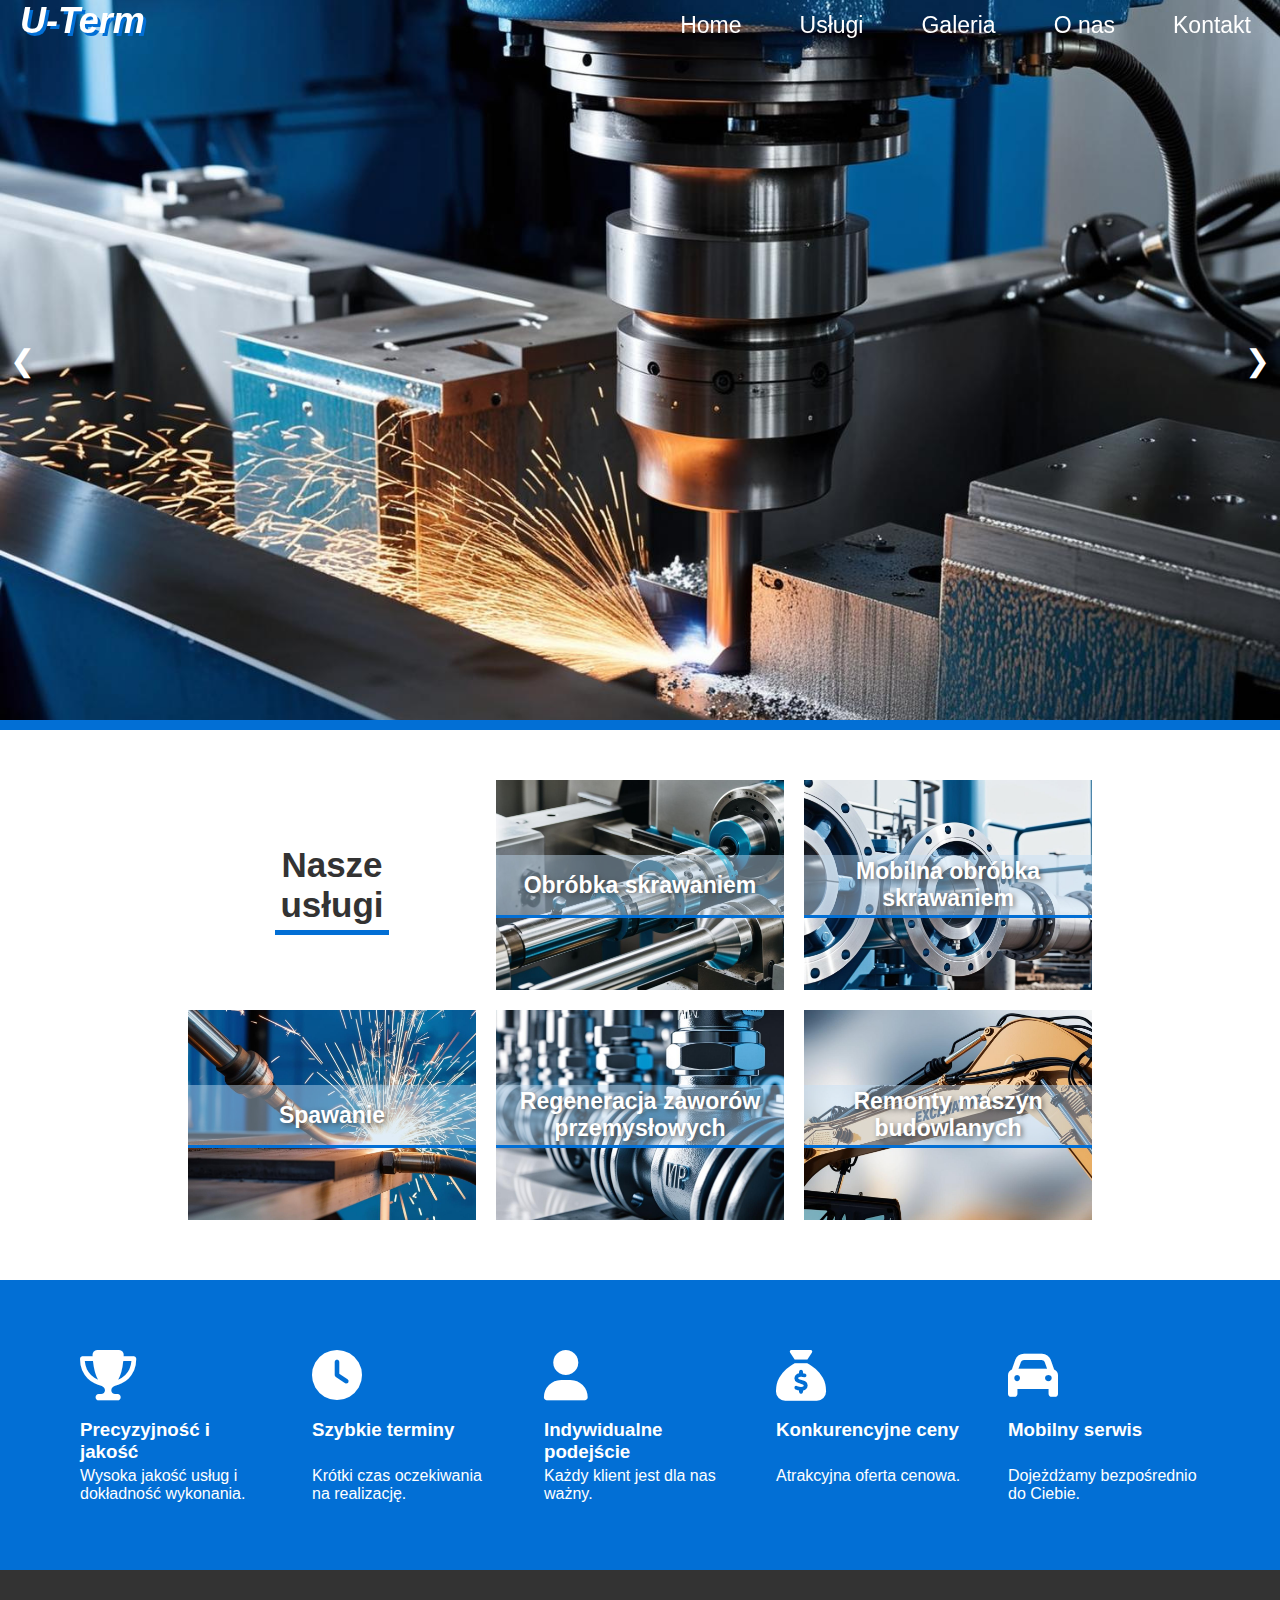
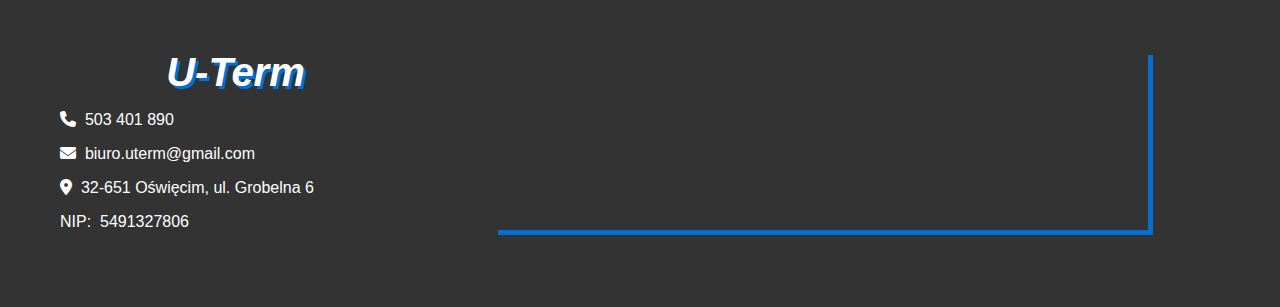
<file: index.html>
<!DOCTYPE html>
<html lang="pl">
<head>
    <meta charset="UTF-8">
    <meta name="viewport" content="width=device-width, initial-scale=1.0">
    <meta name="description" content="Profesjonalna obróbka metalu. Gwarantujemy szybką realizacje, precyzję i jakość usług.">
    <meta name="keywords" content="Oświęcim, obróbka metalu, obróbka skrawaniem, frezowanie, toczenie, frezowanie cnc, mobilna obróbka skrawaniem, wytaczanie, tulejowanie, napawanie, obróbka czopów, obróbka kołnierzy, spawanie, regeneracja zaworów przemysłowych, rowkowanie zaworów przemysłowych, próby ciśnieniowe, wymiana uszczelnień, docieranie płaszczyzn uszczelniających, remonty maszyn budowalnych, naprawa pęknięć, regeneracja łyżek, przeróbki maszyn budowlanych, wymiana sworzni i tulei, regeneracja wybitych otworów">
    <meta name="author" content="U-Term">
    <meta name="robots" content="index, follow"> 
    <meta name="format-detection" content="telephone=no">
    <title>U-Term</title>
    <link rel="stylesheet" href="main_style2.css">
    <link rel="stylesheet" href="https://cdnjs.cloudflare.com/ajax/libs/font-awesome/6.4.2/css/all.min.css">
</head>
<body>

        <div class="logo">
            U-Term
        </div>

    <header>
        <nav>

            <div class="menu-toggle" onclick="toggleMenu()">☰</div>
            <ul id="menu">
                <li><a href="index.html">Home</a></li>
                <li class="has-submenu" onclick="toggleSubmenu(this)">
                    <a>Usługi</a>
                    <ul class="submenu">
                        <li><a href="service1.html">Obróbka skrawaniem</a></li>
                        <li><a href="service2.html">Mobilna obróbka skrawaniem</a></li>
                        <li><a href="service3.html">Spawanie</a></li>
                        <li><a href="service4.html">Regeneracja zaworów przemysłowych</a></li>
                        <li><a href="service5.html">Remonty maszyn budowlanych</a></li>
                    </ul>
                </li>
                <li><a href="gallery.html">Galeria</a></li>
                <li><a href="about_us.html">O nas</a></li>
                <li><a href="#contact">Kontakt</a></li>
            </ul>
        </nav>
    </header>
    
    
    <section id="home" class="hero">
        <div class="hero-text">
            <h1 id="hero-title">Precyzja i niezawodność w obróbce metalu!</h1>
        </div>
        <div class="arrows">
            <span class="arrow left" onclick="prevSlide()">&#10094;</span>
            <span class="arrow right" onclick="nextSlide()">&#10095;</span>
        </div>
    </section>
    
    <section class="services" id="services">
        <div class="services-container">
            <div class="service" id="uslugi">
                <div class="service-text">
                    <h2>Nasze <br> usługi</h2>
                </div>
            </div>
            <div class="service" id="service1">
                <a href="service1.html" style="text-decoration: none; width: 100%;">
                <div class="service-text">
                    <h3>Obróbka skrawaniem</h3>
                </div>
                </a>
            </div>
    
            <div class="service" id="service2">
                <a href="service2.html" style="text-decoration: none; width: 100%;">
                <div class="service-text">
                    <h3>Mobilna obróbka skrawaniem</h3>
                </div>
                </a>
            </div>
    
            <div class="service" id="service3">
                <a href="service3.html" style="text-decoration: none; width: 100%;">
                <div class="service-text">
                    <h3>Spawanie</h3>
                </div>
                </a>
            </div>
    
            <div class="service" id="service4">
                <a href="service4.html" style="text-decoration: none; width: 100%;">
                <div class="service-text">
                    <h3>Regeneracja zaworów przemysłowych</h3>
                </div>
                </a>
            </div>
    
            <div class="service" id="service5">
                <a href="service5.html" style="text-decoration: none; width: 100%;">
                <div class="service-text">
                    <h3>Remonty maszyn budowlanych</h3>
                </div>
                </a>
            </div>
        </div>
    </section>
    
    
    <section class="why-us">
        <div class="box">
            <i class="fa fa-trophy" style="font-size: 50px;"></i>
            <h3>Precyzyjność i jakość</h3>
            <p>Wysoka jakość usług i dokładność wykonania.</p>
        </div>
        <div class="box">
            <i class="fa fa-clock" style="font-size: 50px;"></i>
            <h3>Szybkie terminy</h3>
            <p>Krótki czas oczekiwania na realizację.</p>
        </div>
        <div class="box">
            <i class="fa fa-user" style="font-size: 50px;"></i>
            <h3>Indywidualne podejście</h3>
            <p>Każdy klient jest dla nas ważny.</p>
        </div>
        <div class="box">
            <i class="fa fa-sack-dollar" style="font-size: 50px;"></i>
            <h3>Konkurencyjne ceny</h3>
            <p>Atrakcyjna oferta cenowa.</p>
        </div>
        <div class="box">
            <i class="fa fa-car" style="font-size: 50px;"></i>
            <h3>Mobilny serwis</h3>
            <p>Dojeżdżamy bezpośrednio do Ciebie.</p>
        </div>
    </section>
    

    <section class="contact-info" id="contact">
        <div class="left">
            <div class="logo2">
                U-Term
            </div>
            <p><i class="fas fa-phone"></i> &nbsp; 503 401 890</p>
            <p><i class="fas fa-envelope"></i> &nbsp; biuro.uterm@gmail.com</p>
            <p><i class="fas fa-map-marker-alt"></i> &nbsp; 32-651 Oświęcim, ul. Grobelna 6</p>   
            <p><a>NIP:</a> &nbsp; 5491327806</p>            
         
        </div>
        <div class="right">
            
            <iframe src="https://www.google.com/maps/embed?pb=!1m18!1m12!1m3!1d2563.197937007718!2d19.29060941073837!3d50.02638677139545!2m3!1f0!2f0!3f0!3m2!1i1024!2i768!4f13.1!3m3!1m2!1s0x4716948c15ad5251%3A0xd23ae691dc8fdfdd!2sGrobelna%206%2C%2032-651%20O%C5%9Bwi%C4%99cim!5e0!3m2!1spl!2spl!4v1738694750681!5m2!1spl!2spl" style="border:0;" allowfullscreen="" loading="lazy" referrerpolicy="no-referrer-when-downgrade"></iframe>
        </div>
    </section>
</body>
</html>


<script>
    window.addEventListener("scroll", function () {
        const header = document.querySelector("header");
        if (window.scrollY > 50) {
            header.classList.remove("transparent");
            header.classList.add("solid");
        } else {
            header.classList.remove("solid");
            header.classList.add("transparent");
        }
    });
</script>

<script>
 const slides = [
    { img: "mainPhoto/foto_main.jpg", text: "Precyzja i niezawodność w obróbce metalu!" },
    { img: "mainPhoto/foto_main2.jpg", text: "Nowoczesne technologie – perfekcyjne wykonanie!" },
    { img: "mainPhoto/foto_main3.jpg", text: "Twoje zlecenie – nasza pasja i precyzja!" }
];

let currentSlide = 0;
const heroSection = document.querySelector(".hero");
const heroTitle = document.getElementById("hero-title");
let slideInterval;

function updateSlide() {
    heroSection.style.transition = "opacity 1.5s ease-in-out, background 1.5s ease-in-out";
    heroSection.style.opacity = 0;
    
    setTimeout(() => {
        // Ustawiamy nowy obraz tła
        heroSection.style.background = `url('${slides[currentSlide].img}') no-repeat center center/cover`;
        heroTitle.textContent = slides[currentSlide].text;

        // Ustawiamy animację dla tekstu
        heroTitle.classList.remove("hero-title"); // Usuwamy poprzednią animację, jeśli istnieje
        void heroTitle.offsetWidth; // Trik, by ponownie zainicjować animację
        heroTitle.classList.add("hero-title"); // Dodajemy animację dla nowego tekstu

        // Wznawiamy animację zanikania dla tła
        heroSection.style.opacity = 1;
    }, 60); // Opóźnienie pozwala na animację zanikania tła
}



function nextSlide() {
    currentSlide = (currentSlide + 1) % slides.length;
    updateSlide();
    resetTimer();
}

function prevSlide() {
    currentSlide = (currentSlide - 1 + slides.length) % slides.length;
    updateSlide();
    resetTimer();
}

function startSlideshow() {
    slideInterval = setInterval(nextSlide, 8000);
}

function resetTimer() {
    clearInterval(slideInterval);
    startSlideshow();
}

// Inicjalizacja pokazu slajdów
updateSlide();
startSlideshow();

</script>

<script>
    function toggleMenu() {
        const menu = document.getElementById("menu");
        menu.classList.toggle("show");
    }
    
    // Zamknięcie menu po kliknięciu poza nim
    document.addEventListener("click", function (event) {
        const menu = document.getElementById("menu");
        const toggleButton = document.querySelector(".menu-toggle");
    
        // Jeśli kliknięto poza menu i poza ikoną ☰, ukryj menu
        if (!menu.contains(event.target) && !toggleButton.contains(event.target)) {
            menu.classList.remove("show");
        }
    });

    document.addEventListener("DOMContentLoaded", function () {
    const menu = document.getElementById("menu");
    const contactLink = document.querySelector("#menu a[href='#contact']");

    contactLink.addEventListener("click", function () {
        if (menu.classList.contains("show")) {
            menu.classList.remove("show");
        }
    });
});

    
    function toggleSubmenu(element) {
    const submenu = element.querySelector('.submenu');
    element.classList.toggle('active'); // Dodaje/usuwa klasę "active" dla rozwoju submenu
}

    </script>
</file>
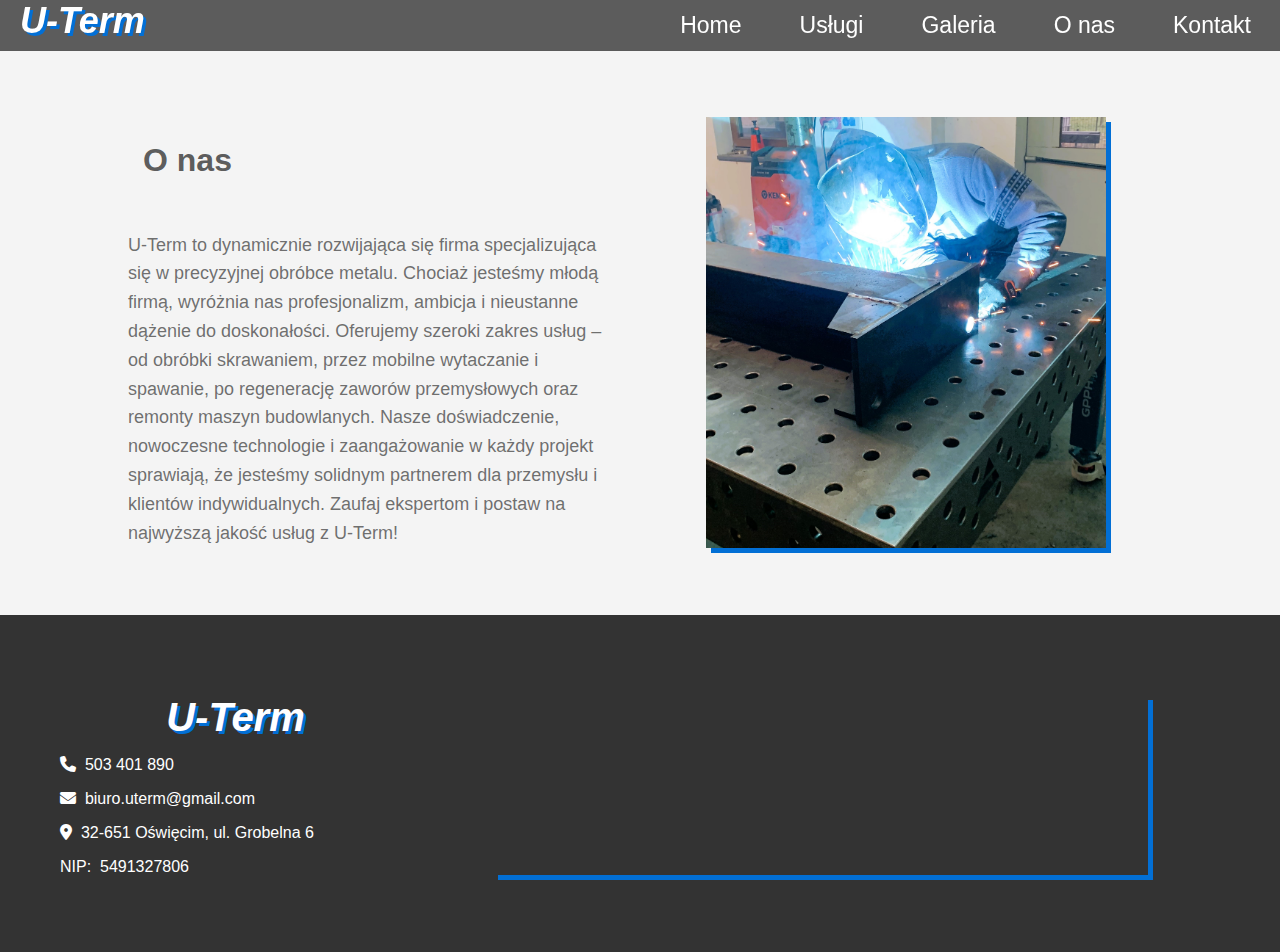
<file: about_us.html>
<!DOCTYPE html>
<html lang="pl">
<head>
    <meta charset="UTF-8">
    <meta name="viewport" content="width=device-width, initial-scale=1.0">
    <meta name="format-detection" content="telephone=no">
    <title>U-Term - o nas</title>
    <link rel="stylesheet" href="about_us.css">
    <link rel="stylesheet" href="https://cdnjs.cloudflare.com/ajax/libs/font-awesome/6.4.2/css/all.min.css">
</head>
<body>

        <div class="logo">
            U-Term
        </div>

    <header>
        <nav>

            <div class="menu-toggle" onclick="toggleMenu()">☰</div>
            <ul id="menu">
                <li><a href="index.html">Home</a></li>
                <li class="has-submenu" onclick="toggleSubmenu(this)">
                    <a>Usługi</a>
                    <ul class="submenu">
                        <li><a href="service1.html">Obróbka skrawaniem</a></li>
                        <li><a href="service2.html">Mobilna obróbka skrawaniem</a></li>
                        <li><a href="service3.html">Spawanie</a></li>
                        <li><a href="service4.html">Regeneracja zaworów przemysłowych</a></li>
                        <li><a href="service5.html">Remonty maszyn budowlanych</a></li>
                    </ul>
                </li>
                <li><a href="gallery.html">Galeria</a></li>
                <li><a href="about_us.html">O nas</a></li>                
                <li><a href="#contact">Kontakt</a></li>
            </ul>
        </nav>
    </header>
    
    <section class="about_us">
        <div class="about_us-container">
            <div class="description">
                <h2>O nas</h2>
                <p>U-Term to dynamicznie rozwijająca się firma specjalizująca się w precyzyjnej obróbce metalu. Chociaż jesteśmy młodą firmą, wyróżnia nas profesjonalizm, ambicja i nieustanne dążenie do doskonałości. Oferujemy szeroki zakres usług – od obróbki skrawaniem, przez mobilne wytaczanie i spawanie, po regenerację zaworów przemysłowych oraz remonty maszyn budowlanych. Nasze doświadczenie, nowoczesne technologie i zaangażowanie w każdy projekt sprawiają, że jesteśmy solidnym partnerem dla przemysłu i klientów indywidualnych. Zaufaj ekspertom i postaw na najwyższą jakość usług z U-Term!</p>
            </div>
            <div class="about_us-image">
                <img src="o_nas.jpeg" alt="zdjęcie">
            </div>
        </div>
    </section>
    
    


    <section class="contact-info" id="contact">
        <div class="left">
            <div class="logo2">
                U-Term
            </div>
            <p><i class="fas fa-phone"></i> &nbsp; 503 401 890</p>
            <p><i class="fas fa-envelope"></i> &nbsp; biuro.uterm@gmail.com</p>
            <p><i class="fas fa-map-marker-alt"></i> &nbsp; 32-651 Oświęcim, ul. Grobelna 6</p>      
            <p><a>NIP:</a> &nbsp; 5491327806</p>            
      
        </div>
        <div class="right">
            
            <iframe src="https://www.google.com/maps/embed?pb=!1m18!1m12!1m3!1d2563.197937007718!2d19.29060941073837!3d50.02638677139545!2m3!1f0!2f0!3f0!3m2!1i1024!2i768!4f13.1!3m3!1m2!1s0x4716948c15ad5251%3A0xd23ae691dc8fdfdd!2sGrobelna%206%2C%2032-651%20O%C5%9Bwi%C4%99cim!5e0!3m2!1spl!2spl!4v1738694750681!5m2!1spl!2spl" style="border:0;" allowfullscreen="" loading="lazy" referrerpolicy="no-referrer-when-downgrade"></iframe>
        </div>

        
    </section>
</body>
</html>



<script>
    function toggleMenu() {
        const menu = document.getElementById("menu");
        menu.classList.toggle("show");
    }
    
    // Zamknięcie menu po kliknięciu poza nim
    document.addEventListener("click", function (event) {
        const menu = document.getElementById("menu");
        const toggleButton = document.querySelector(".menu-toggle");
    
        // Jeśli kliknięto poza menu i poza ikoną ☰, ukryj menu
        if (!menu.contains(event.target) && !toggleButton.contains(event.target)) {
            menu.classList.remove("show");
        }
    });

    document.addEventListener("DOMContentLoaded", function () {
    const menu = document.getElementById("menu");
    const contactLink = document.querySelector("#menu a[href='#contact']");

    contactLink.addEventListener("click", function () {
        if (menu.classList.contains("show")) {
            menu.classList.remove("show");
        }
    });
});
    
    function toggleSubmenu(element) {
    const submenu = element.querySelector('.submenu');
    element.classList.toggle('active'); // Dodaje/usuwa klasę "active" dla rozwoju submenu
}
    </script>
</file>
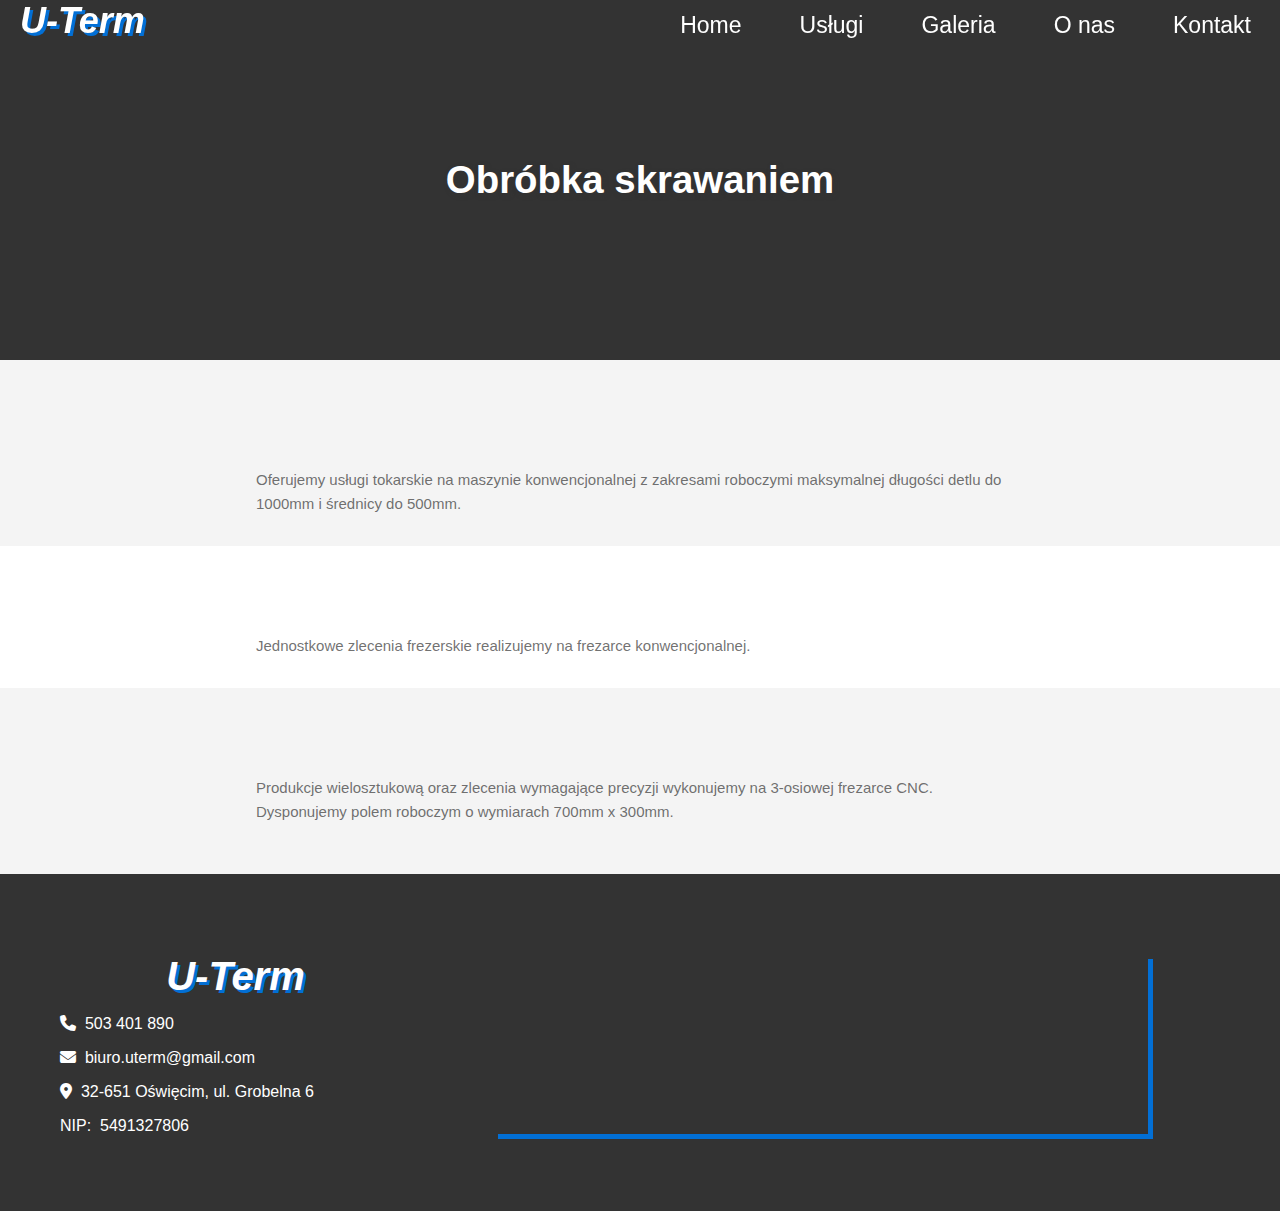
<file: service1.html>
<!DOCTYPE html>
<html lang="pl">
<head>
    <meta charset="UTF-8">
    <meta name="viewport" content="width=device-width, initial-scale=1.0">
    <meta name="format-detection" content="telephone=no">
    <title>U-Term - obróbka skrawaniem</title>
    <link rel="stylesheet" href="services_style.css">
    <link rel="stylesheet" href="https://cdnjs.cloudflare.com/ajax/libs/font-awesome/6.4.2/css/all.min.css">
</head>
<body>

        <div class="logo">
            U-Term
        </div>

    <header>
        <nav>

            <div class="menu-toggle" onclick="toggleMenu()">☰</div>
            <ul id="menu">
                <li><a href="index.html">Home</a></li>
                <li class="has-submenu" onclick="toggleSubmenu(this)">
                    <a>Usługi</a>
                    <ul class="submenu">
                        <li><a href="service1.html">Obróbka skrawaniem</a></li>
                        <li><a href="service2.html">Mobilna obróbka skrawaniem</a></li>
                        <li><a href="service3.html">Spawanie</a></li>
                        <li><a href="service4.html">Regeneracja zaworów przemysłowych</a></li>
                        <li><a href="service5.html">Remonty maszyn budowlanych</a></li>
                    </ul>
                </li>
                <li><a href="gallery.html">Galeria</a></li>
                <li><a href="about_us.html">O nas</a></li>                
                <li><a href="#contact">Kontakt</a></li>
            </ul>
        </nav>
    </header>

        
    <section id="home" class="hero">
        <div class="hero-text">
            <h1 id="hero-title">Obróbka skrawaniem</h1>
        </div>
    </section>
    
    <section class="service">
            <div class="item1">
                <div class="mini-container">
                <div class="item-text" >
                <ul class="custom-list">
                    <li>Toczenie</li>
                </ul>            
                <p>Oferujemy usługi tokarskie na maszynie konwencjonalnej z zakresami roboczymi maksymalnej długości detlu do 1000mm i średnicy do 500mm.</p>
            </div>
            </div>
            </div>
            <div class="item2">
                <div class="mini-container">
                    <div class="item-text" >
                <ul class="custom-list">
                    <li>Frezowanie</li>
                </ul>            
                <p>Jednostkowe zlecenia frezerskie realizujemy na frezarce konwencjonalnej.</p>
            </div>
            </div>
            </div>
            <div class="item1">
                <div class="mini-container">
                    <div class="item-text" >
                <ul class="custom-list">
                    <li>Frezowanie CNC</li>
                </ul>            
                <p>Produkcje wielosztukową oraz zlecenia wymagające precyzji wykonujemy na 3-osiowej frezarce CNC. Dysponujemy polem roboczym o wymiarach 700mm x 300mm. </p>
            </div>
            </div>
            </div>

        </div>
    </section>
    
    


    <section class="contact-info" id="contact">
        <div class="left">
            <div class="logo2">
                U-Term
            </div>
            <p><i class="fas fa-phone"></i> &nbsp; 503 401 890</p>
            <p><i class="fas fa-envelope"></i> &nbsp; biuro.uterm@gmail.com</p>
            <p><i class="fas fa-map-marker-alt"></i> &nbsp; 32-651 Oświęcim, ul. Grobelna 6</p>      
            <p><a>NIP:</a> &nbsp; 5491327806</p>            
      
        </div>
        <div class="right">
            
            <iframe src="https://www.google.com/maps/embed?pb=!1m18!1m12!1m3!1d2563.197937007718!2d19.29060941073837!3d50.02638677139545!2m3!1f0!2f0!3f0!3m2!1i1024!2i768!4f13.1!3m3!1m2!1s0x4716948c15ad5251%3A0xd23ae691dc8fdfdd!2sGrobelna%206%2C%2032-651%20O%C5%9Bwi%C4%99cim!5e0!3m2!1spl!2spl!4v1738694750681!5m2!1spl!2spl" style="border:0;" allowfullscreen="" loading="lazy" referrerpolicy="no-referrer-when-downgrade"></iframe>
        </div>

        
    </section>
</body>
</html>



<script>
    function toggleMenu() {
        const menu = document.getElementById("menu");
        menu.classList.toggle("show");
    }
    
    // Zamknięcie menu po kliknięciu poza nim
    document.addEventListener("click", function (event) {
        const menu = document.getElementById("menu");
        const toggleButton = document.querySelector(".menu-toggle");
    
        // Jeśli kliknięto poza menu i poza ikoną ☰, ukryj menu
        if (!menu.contains(event.target) && !toggleButton.contains(event.target)) {
            menu.classList.remove("show");
        }
    });

    document.addEventListener("DOMContentLoaded", function () {
    const menu = document.getElementById("menu");
    const contactLink = document.querySelector("#menu a[href='#contact']");

    contactLink.addEventListener("click", function () {
        if (menu.classList.contains("show")) {
            menu.classList.remove("show");
        }
    });
});

    function toggleSubmenu(element) {
    const submenu = element.querySelector('.submenu');
    element.classList.toggle('active'); // Dodaje/usuwa klasę "active" dla rozwoju submenu
}
    </script>
</file>
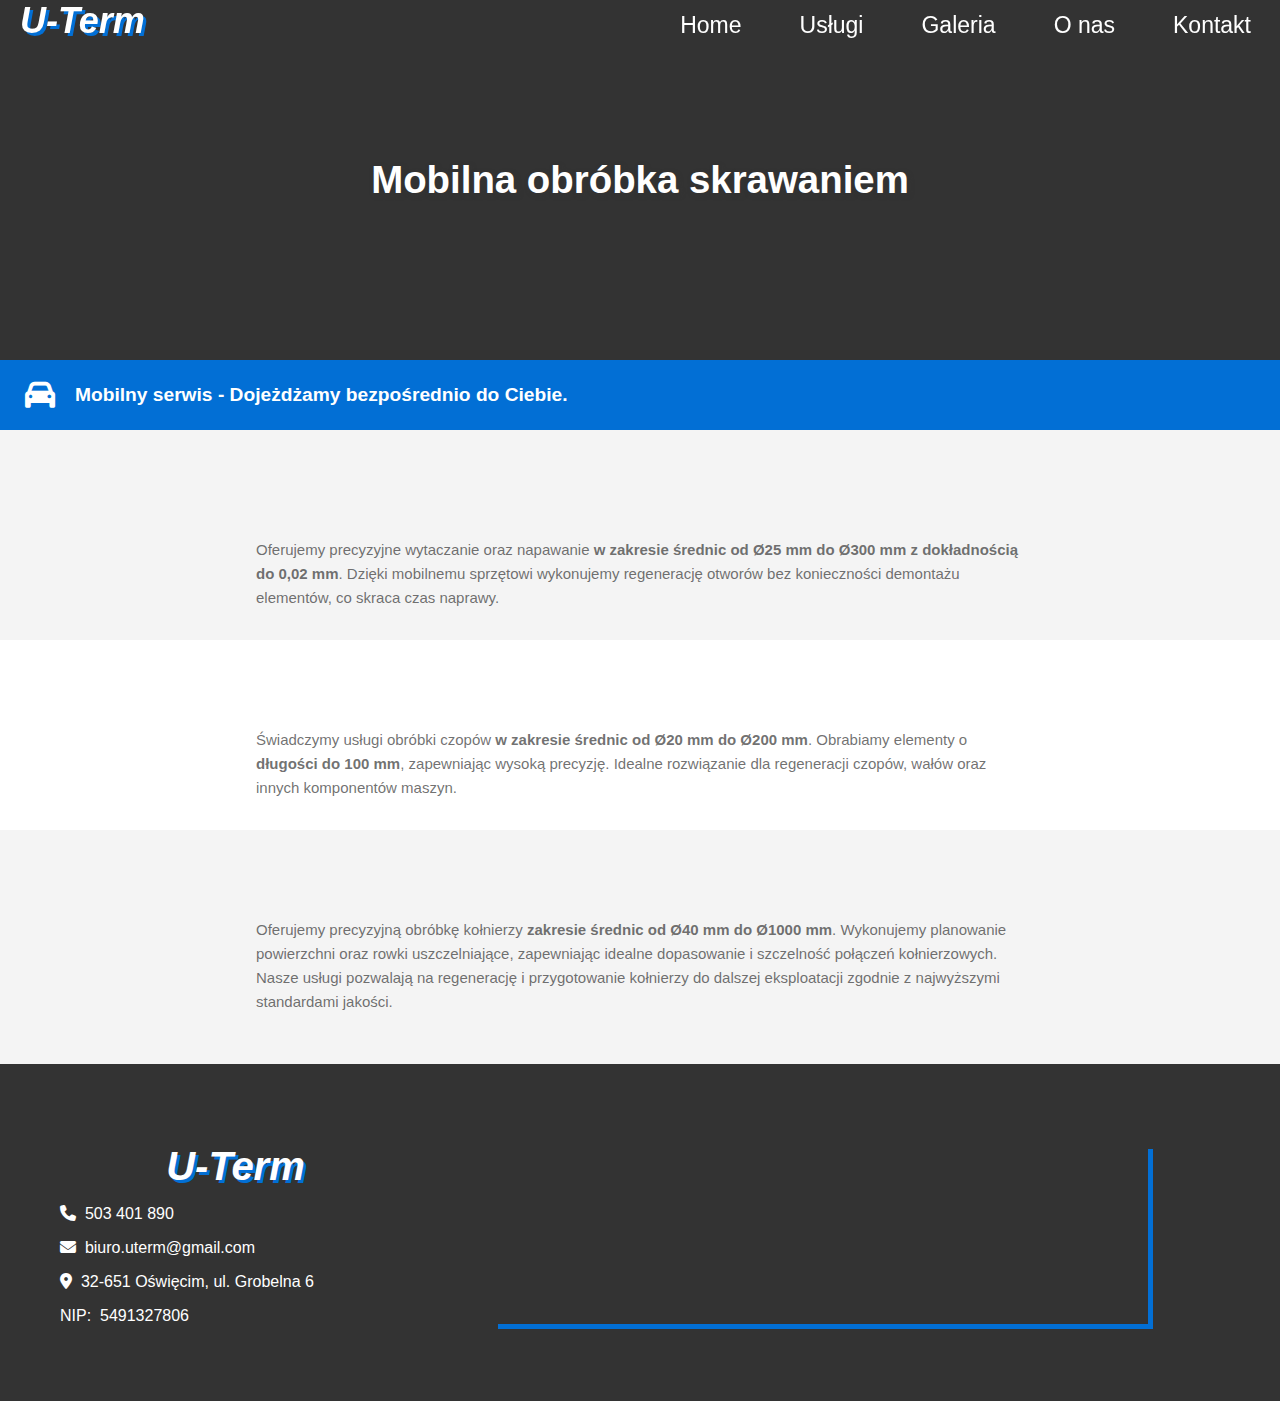
<file: service2.html>
<!DOCTYPE html>
<html lang="pl">
<head>
    <meta charset="UTF-8">
    <meta name="viewport" content="width=device-width, initial-scale=1.0">
    <meta name="format-detection" content="telephone=no">
    <title>U-Term - mobilna obróbka skrawaniem</title>
    <link rel="stylesheet" href="services_style.css">
    <link rel="stylesheet" href="https://cdnjs.cloudflare.com/ajax/libs/font-awesome/6.4.2/css/all.min.css">
</head>
<body>

        <div class="logo">
            U-Term
        </div>

    <header>
        <nav>

            <div class="menu-toggle" onclick="toggleMenu()">☰</div>
            <ul id="menu">
                <li><a href="index.html">Home</a></li>
                <li class="has-submenu" onclick="toggleSubmenu(this)">
                    <a>Usługi</a>
                    <ul class="submenu">
                        <li><a href="service1.html">Obróbka skrawaniem</a></li>
                        <li><a href="service2.html">Mobilna obróbka skrawaniem</a></li>
                        <li><a href="service3.html">Spawanie</a></li>
                        <li><a href="service4.html">Regeneracja zaworów przemysłowych</a></li>
                        <li><a href="service5.html">Remonty maszyn budowlanych</a></li>
                    </ul>
                </li>
                <li><a href="gallery.html">Galeria</a></li>
                <li><a href="about_us.html">O nas</a></li>                
                <li><a href="#contact">Kontakt</a></li>
            </ul>
        </nav>
    </header>

        
    <section id="home" class="hero">
        <div class="hero-text">
            <h1 id="hero-title">Mobilna obróbka skrawaniem</h1>
        </div>
    </section>

    <div class="box">
        <i class="fa fa-car" style="font-size: 30px;"></i>
        <div class="right-area">
        <p>Mobilny serwis - Dojeżdżamy bezpośrednio do Ciebie.</p>
        </div>
    </div>
    
    <section class="service">
            <div class="item1">
                <div class="mini-container">
                    <div class="item-text" >
                <ul class="custom-list">
                    <li>Wytaczanie i napawanie</li>
                </ul>            
                <p>Oferujemy precyzyjne wytaczanie oraz napawanie <strong>w zakresie średnic od Ø25 mm do Ø300 mm z dokładnością do 0,02 mm</strong>. Dzięki mobilnemu sprzętowi wykonujemy regenerację otworów bez konieczności demontażu elementów, co skraca czas naprawy.</p>
            </div>
            </div>
            </div>
            <div class="item2">
                <div class="mini-container">
                    <div class="item-text" >
                <ul class="custom-list">
                    <li>Obróbka czopów</li>
                </ul>            
                <p>Świadczymy usługi obróbki czopów <strong>w zakresie średnic od Ø20 mm do Ø200 mm</strong>. Obrabiamy elementy o <strong>długości do 100 mm</strong>, zapewniając wysoką precyzję. Idealne rozwiązanie dla regeneracji czopów, wałów oraz innych komponentów maszyn.</p>
            </div>
            </div>
            </div>
            <div class="item1">
                <div class="mini-container">
                    <div class="item-text" >
                <ul class="custom-list">
                    <li>Obróbka kołnierzy</li>
                </ul>            
                <p>Oferujemy precyzyjną obróbkę kołnierzy <strong> zakresie średnic od Ø40 mm do Ø1000 mm</strong>. Wykonujemy planowanie powierzchni oraz rowki uszczelniające, zapewniając idealne dopasowanie i szczelność połączeń kołnierzowych. Nasze usługi pozwalają na regenerację i przygotowanie kołnierzy do dalszej eksploatacji zgodnie z najwyższymi standardami jakości.</p>
            </div>
                </div>
            </div>
        </div>
    </section>
    
    


    <section class="contact-info" id="contact">
        <div class="left">
            <div class="logo2">
                U-Term
            </div>
            <p><i class="fas fa-phone"></i> &nbsp; 503 401 890</p>
            <p><i class="fas fa-envelope"></i> &nbsp; biuro.uterm@gmail.com</p>
            <p><i class="fas fa-map-marker-alt"></i> &nbsp; 32-651 Oświęcim, ul. Grobelna 6</p>      
            <p><a>NIP:</a> &nbsp; 5491327806</p>            
      
        </div>
        <div class="right">
            
            <iframe src="https://www.google.com/maps/embed?pb=!1m18!1m12!1m3!1d2563.197937007718!2d19.29060941073837!3d50.02638677139545!2m3!1f0!2f0!3f0!3m2!1i1024!2i768!4f13.1!3m3!1m2!1s0x4716948c15ad5251%3A0xd23ae691dc8fdfdd!2sGrobelna%206%2C%2032-651%20O%C5%9Bwi%C4%99cim!5e0!3m2!1spl!2spl!4v1738694750681!5m2!1spl!2spl" style="border:0;" allowfullscreen="" loading="lazy" referrerpolicy="no-referrer-when-downgrade"></iframe>
        </div>

        
    </section>
</body>
</html>



<script>
    function toggleMenu() {
        const menu = document.getElementById("menu");
        menu.classList.toggle("show");
    }
    
    // Zamknięcie menu po kliknięciu poza nim
    document.addEventListener("click", function (event) {
        const menu = document.getElementById("menu");
        const toggleButton = document.querySelector(".menu-toggle");
    
        // Jeśli kliknięto poza menu i poza ikoną ☰, ukryj menu
        if (!menu.contains(event.target) && !toggleButton.contains(event.target)) {
            menu.classList.remove("show");
        }
    });

    document.addEventListener("DOMContentLoaded", function () {
    const menu = document.getElementById("menu");
    const contactLink = document.querySelector("#menu a[href='#contact']");

    contactLink.addEventListener("click", function () {
        if (menu.classList.contains("show")) {
            menu.classList.remove("show");
        }
    });
});
    
    function toggleSubmenu(element) {
    const submenu = element.querySelector('.submenu');
    element.classList.toggle('active'); // Dodaje/usuwa klasę "active" dla rozwoju submenu
}
    </script>
</file>
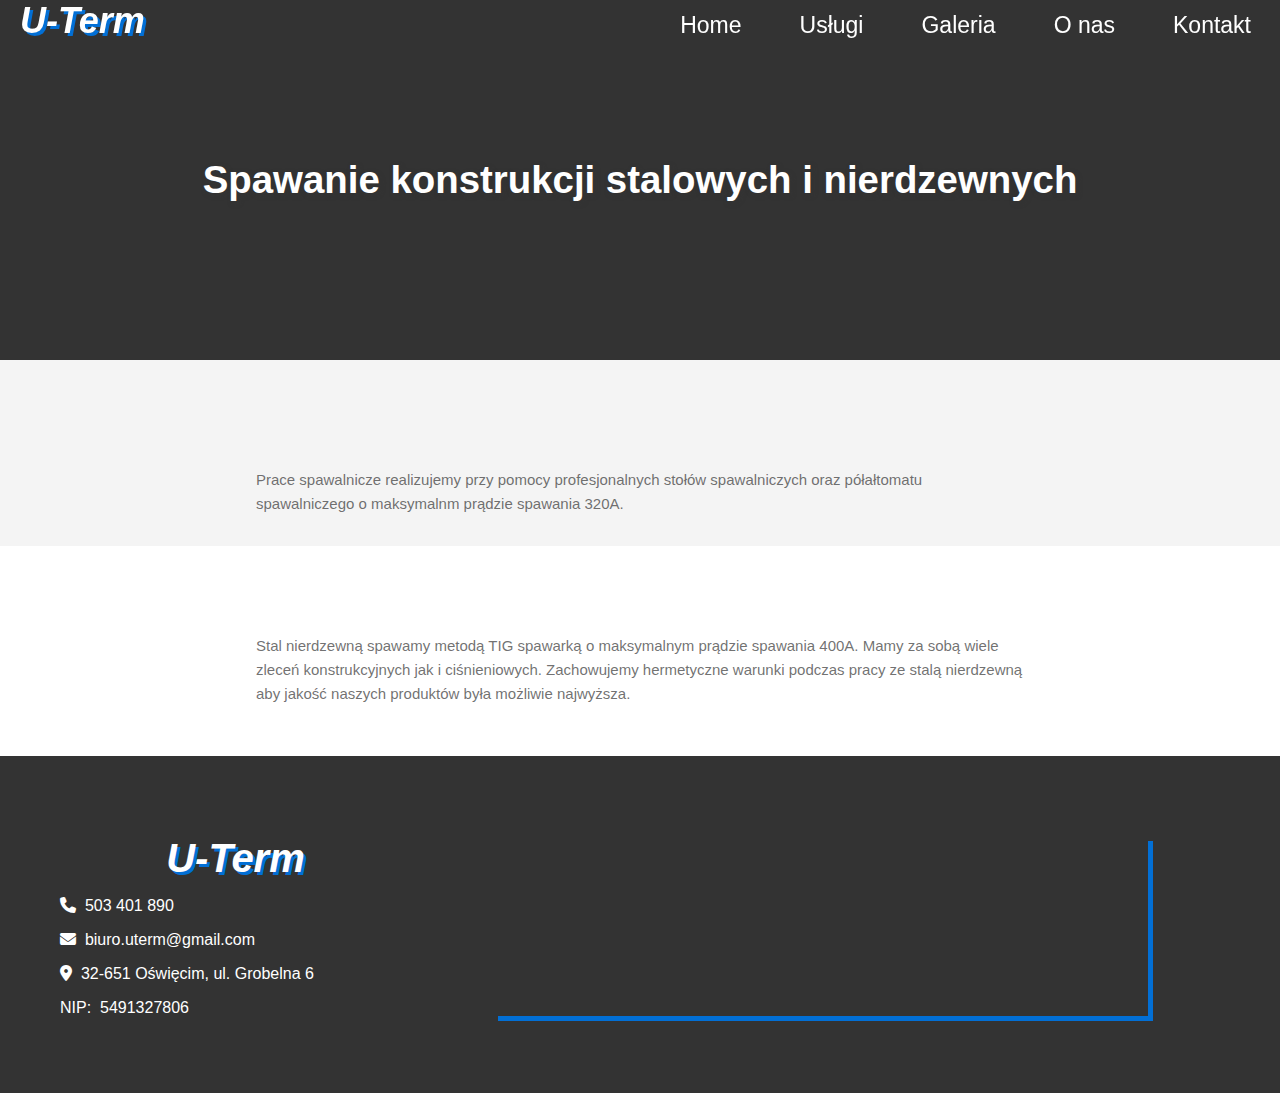
<file: service3.html>
<!DOCTYPE html>
<html lang="pl">
<head>
    <meta charset="UTF-8">
    <meta name="viewport" content="width=device-width, initial-scale=1.0">
    <meta name="format-detection" content="telephone=no">
    <title>U-Term - spawanie konstrukcji stalowych i nierdzewnych</title>
    <link rel="stylesheet" href="services_style.css">
    <link rel="stylesheet" href="https://cdnjs.cloudflare.com/ajax/libs/font-awesome/6.4.2/css/all.min.css">
</head>
<body>

        <div class="logo">
            U-Term
        </div>

    <header>
        <nav>

            <div class="menu-toggle" onclick="toggleMenu()">☰</div>
            <ul id="menu">
                <li><a href="index.html">Home</a></li>
                <li class="has-submenu" onclick="toggleSubmenu(this)">
                    <a>Usługi</a>
                    <ul class="submenu">
                        <li><a href="service1.html">Obróbka skrawaniem</a></li>
                        <li><a href="service2.html">Mobilna obróbka skrawaniem</a></li>
                        <li><a href="service3.html">Spawanie</a></li>
                        <li><a href="service4.html">Regeneracja zaworów przemysłowych</a></li>
                        <li><a href="service5.html">Remonty maszyn budowlanych</a></li>
                    </ul>
                </li>
                <li><a href="gallery.html">Galeria</a></li>
                <li><a href="about_us.html">O nas</a></li>                
                <li><a href="#contact">Kontakt</a></li>
            </ul>
        </nav>
    </header>

        
    <section id="home" class="hero">
        <div class="hero-text">
            <h1 id="hero-title">Spawanie konstrukcji stalowych i nierdzewnych</h1>
        </div>
    </section>
    
    <section class="service">
            <div class="item1">
                <div class="mini-container">
                <div class="item-text" >
                <ul class="custom-list">
                    <li>Spawanie stali czarnej</li>
                </ul>            
                <p>Prace spawalnicze realizujemy przy pomocy profesjonalnych stołów spawalniczych oraz półałtomatu spawalniczego o maksymalnm prądzie spawania 320A.</p>            
            </div>
            </div>
            </div>
            <div class="item2">
                <div class="mini-container">
                    <div class="item-text" >
                <ul class="custom-list">
                    <li>Spawanie stali nierdzewnej</li>
                </ul>            
                <p>Stal nierdzewną spawamy metodą TIG spawarką o maksymalnym prądzie spawania 400A. Mamy za sobą wiele zleceń konstrukcyjnych jak i ciśnieniowych. Zachowujemy hermetyczne warunki podczas pracy ze stalą nierdzewną aby jakość naszych produktów była możliwie najwyższa. </p>
            </div>
            </div>
            </div>
        </div>
    </section>
    
    


    <section class="contact-info" id="contact">
        <div class="left">
            <div class="logo2">
                U-Term
            </div>
            <p><i class="fas fa-phone"></i> &nbsp; 503 401 890</p>
            <p><i class="fas fa-envelope"></i> &nbsp; biuro.uterm@gmail.com</p>
            <p><i class="fas fa-map-marker-alt"></i> &nbsp; 32-651 Oświęcim, ul. Grobelna 6</p>      
            <p><a>NIP:</a> &nbsp; 5491327806</p>            
      
        </div>
        <div class="right">
            
            <iframe src="https://www.google.com/maps/embed?pb=!1m18!1m12!1m3!1d2563.197937007718!2d19.29060941073837!3d50.02638677139545!2m3!1f0!2f0!3f0!3m2!1i1024!2i768!4f13.1!3m3!1m2!1s0x4716948c15ad5251%3A0xd23ae691dc8fdfdd!2sGrobelna%206%2C%2032-651%20O%C5%9Bwi%C4%99cim!5e0!3m2!1spl!2spl!4v1738694750681!5m2!1spl!2spl" style="border:0;" allowfullscreen="" loading="lazy" referrerpolicy="no-referrer-when-downgrade"></iframe>
        </div>

        
    </section>
</body>
</html>



<script>
    function toggleMenu() {
        const menu = document.getElementById("menu");
        menu.classList.toggle("show");
    }
    
    // Zamknięcie menu po kliknięciu poza nim
    document.addEventListener("click", function (event) {
        const menu = document.getElementById("menu");
        const toggleButton = document.querySelector(".menu-toggle");
    
        // Jeśli kliknięto poza menu i poza ikoną ☰, ukryj menu
        if (!menu.contains(event.target) && !toggleButton.contains(event.target)) {
            menu.classList.remove("show");
        }
    });

    document.addEventListener("DOMContentLoaded", function () {
    const menu = document.getElementById("menu");
    const contactLink = document.querySelector("#menu a[href='#contact']");

    contactLink.addEventListener("click", function () {
        if (menu.classList.contains("show")) {
            menu.classList.remove("show");
        }
    });
});
    
    function toggleSubmenu(element) {
    const submenu = element.querySelector('.submenu');
    element.classList.toggle('active'); // Dodaje/usuwa klasę "active" dla rozwoju submenu
}
    </script>
</file>
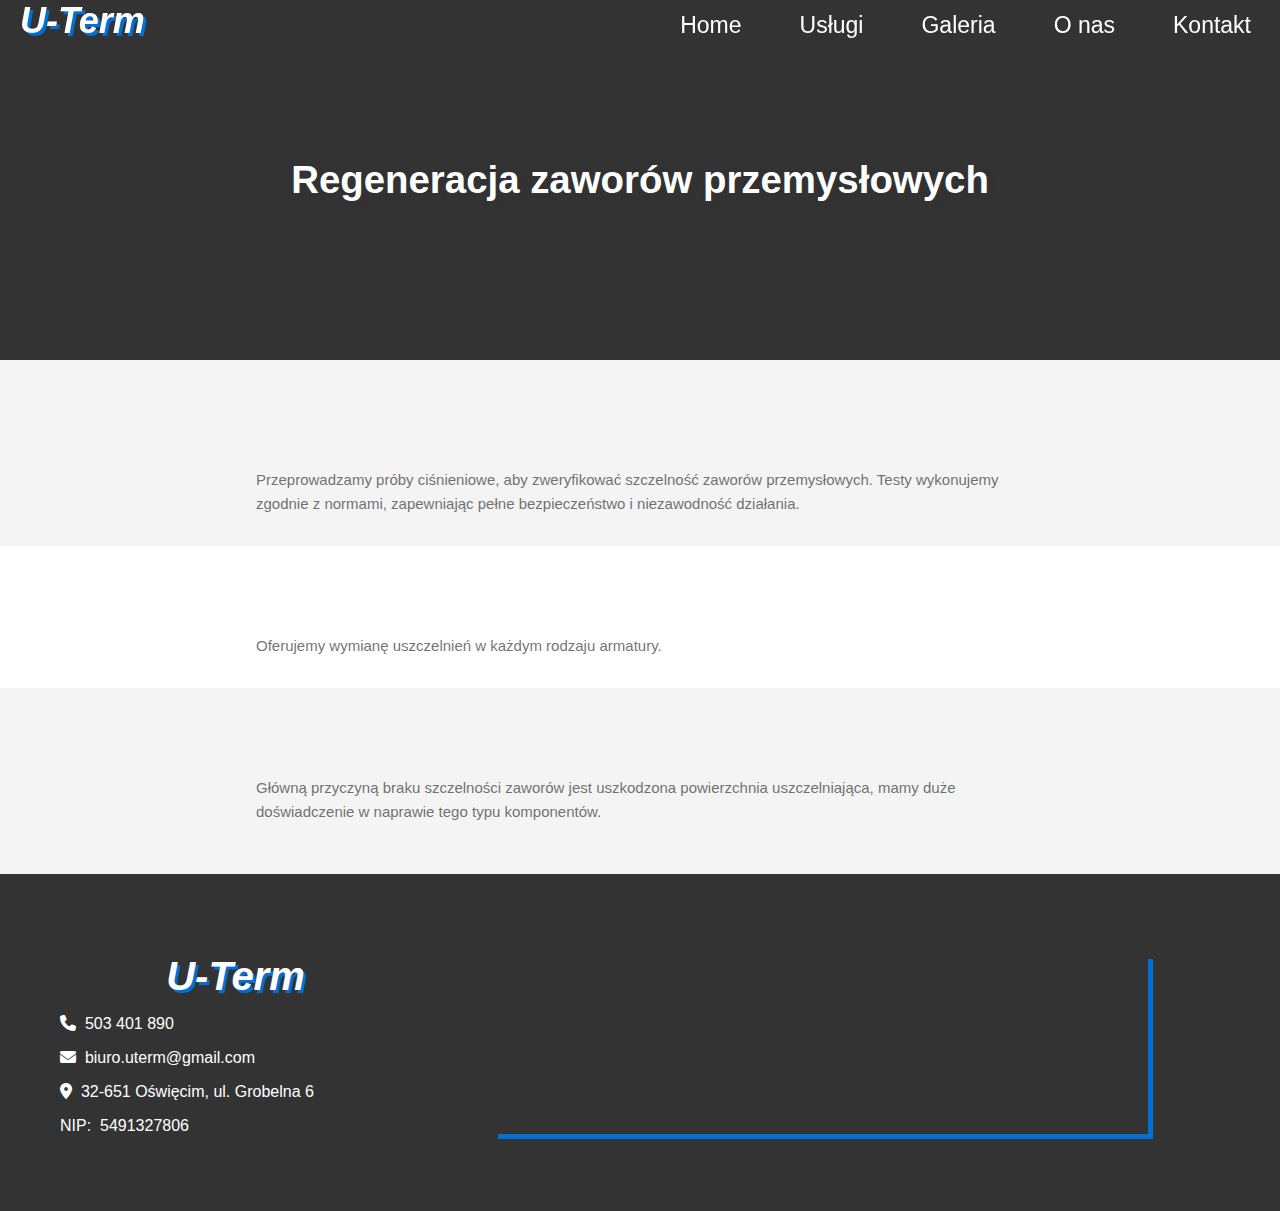
<file: service4.html>
<!DOCTYPE html>
<html lang="pl">
<head>
    <meta charset="UTF-8">
    <meta name="viewport" content="width=device-width, initial-scale=1.0">
    <meta name="format-detection" content="telephone=no">
    <title>U-Term - regeneracja zaworów przemysłowych</title>
    <link rel="stylesheet" href="services_style.css">
    <link rel="stylesheet" href="https://cdnjs.cloudflare.com/ajax/libs/font-awesome/6.4.2/css/all.min.css">
</head>
<body>

        <div class="logo">
            U-Term
        </div>

    <header>
        <nav>

            <div class="menu-toggle" onclick="toggleMenu()">☰</div>
            <ul id="menu">
                <li><a href="index.html">Home</a></li>
                <li class="has-submenu" onclick="toggleSubmenu(this)">
                    <a>Usługi</a>
                    <ul class="submenu">
                        <li><a href="service1.html">Obróbka skrawaniem</a></li>
                        <li><a href="service2.html">Mobilna obróbka skrawaniem</a></li>
                        <li><a href="service3.html">Spawanie</a></li>
                        <li><a href="service4.html">Regeneracja zaworów przemysłowych</a></li>
                        <li><a href="service5.html">Remonty maszyn budowlanych</a></li>
                    </ul>
                </li>
                <li><a href="gallery.html">Galeria</a></li>
                <li><a href="about_us.html">O nas</a></li>                
                <li><a href="#contact">Kontakt</a></li>
            </ul>
        </nav>
    </header>

        
    <section id="home" class="hero">
        <div class="hero-text">
            <h1 id="hero-title">Regeneracja zaworów przemysłowych</h1>
        </div>
    </section>
    
    <section class="service">
            <div class="item1">
                <div class="mini-container">
                <div class="item-text" >
                <ul class="custom-list">
                    <li>Próby ciśnieniowe</li>
                </ul>            
                <p>Przeprowadzamy próby ciśnieniowe, aby zweryfikować szczelność zaworów przemysłowych. Testy wykonujemy zgodnie z normami, zapewniając pełne bezpieczeństwo i niezawodność działania.</p>            
            </div>

            </div>
            </div>
            <div class="item2">
                <div class="mini-container">
                    <div class="item-text" >
                <ul class="custom-list">
                    <li>Wymiana uszczelnień</li>
                </ul>            
                <p>Oferujemy wymianę uszczelnień w każdym rodzaju armatury. </p>
            </div>
            </div>
            </div>
            <div class="item1">
                <div class="mini-container">
                    <div class="item-text" >
                <ul class="custom-list">
                    <li>Docieranie płaszczyzn uszczelniających</li>
                </ul>            
                <p>Główną przyczyną braku szczelności zaworów jest uszkodzona powierzchnia uszczelniająca, mamy duże doświadczenie w naprawie tego typu komponentów.</p>
            </div>
                </div>
            </div>
        </div>
    </section>
    
    


    <section class="contact-info" id="contact">
        <div class="left">
            <div class="logo2">
                U-Term
            </div>
            <p><i class="fas fa-phone"></i> &nbsp; 503 401 890</p>
            <p><i class="fas fa-envelope"></i> &nbsp; biuro.uterm@gmail.com</p>
            <p><i class="fas fa-map-marker-alt"></i> &nbsp; 32-651 Oświęcim, ul. Grobelna 6</p>      
            <p><a>NIP:</a> &nbsp; 5491327806</p>            
      
        </div>
        <div class="right">
            
            <iframe src="https://www.google.com/maps/embed?pb=!1m18!1m12!1m3!1d2563.197937007718!2d19.29060941073837!3d50.02638677139545!2m3!1f0!2f0!3f0!3m2!1i1024!2i768!4f13.1!3m3!1m2!1s0x4716948c15ad5251%3A0xd23ae691dc8fdfdd!2sGrobelna%206%2C%2032-651%20O%C5%9Bwi%C4%99cim!5e0!3m2!1spl!2spl!4v1738694750681!5m2!1spl!2spl" style="border:0;" allowfullscreen="" loading="lazy" referrerpolicy="no-referrer-when-downgrade"></iframe>
        </div>

        
    </section>
</body>
</html>



<script>
    function toggleMenu() {
        const menu = document.getElementById("menu");
        menu.classList.toggle("show");
    }
    
    // Zamknięcie menu po kliknięciu poza nim
    document.addEventListener("click", function (event) {
        const menu = document.getElementById("menu");
        const toggleButton = document.querySelector(".menu-toggle");
    
        // Jeśli kliknięto poza menu i poza ikoną ☰, ukryj menu
        if (!menu.contains(event.target) && !toggleButton.contains(event.target)) {
            menu.classList.remove("show");
        }
    });

    document.addEventListener("DOMContentLoaded", function () {
    const menu = document.getElementById("menu");
    const contactLink = document.querySelector("#menu a[href='#contact']");

    contactLink.addEventListener("click", function () {
        if (menu.classList.contains("show")) {
            menu.classList.remove("show");
        }
    });
});

    function toggleSubmenu(element) {
    const submenu = element.querySelector('.submenu');
    element.classList.toggle('active'); // Dodaje/usuwa klasę "active" dla rozwoju submenu
}
    </script>
</file>
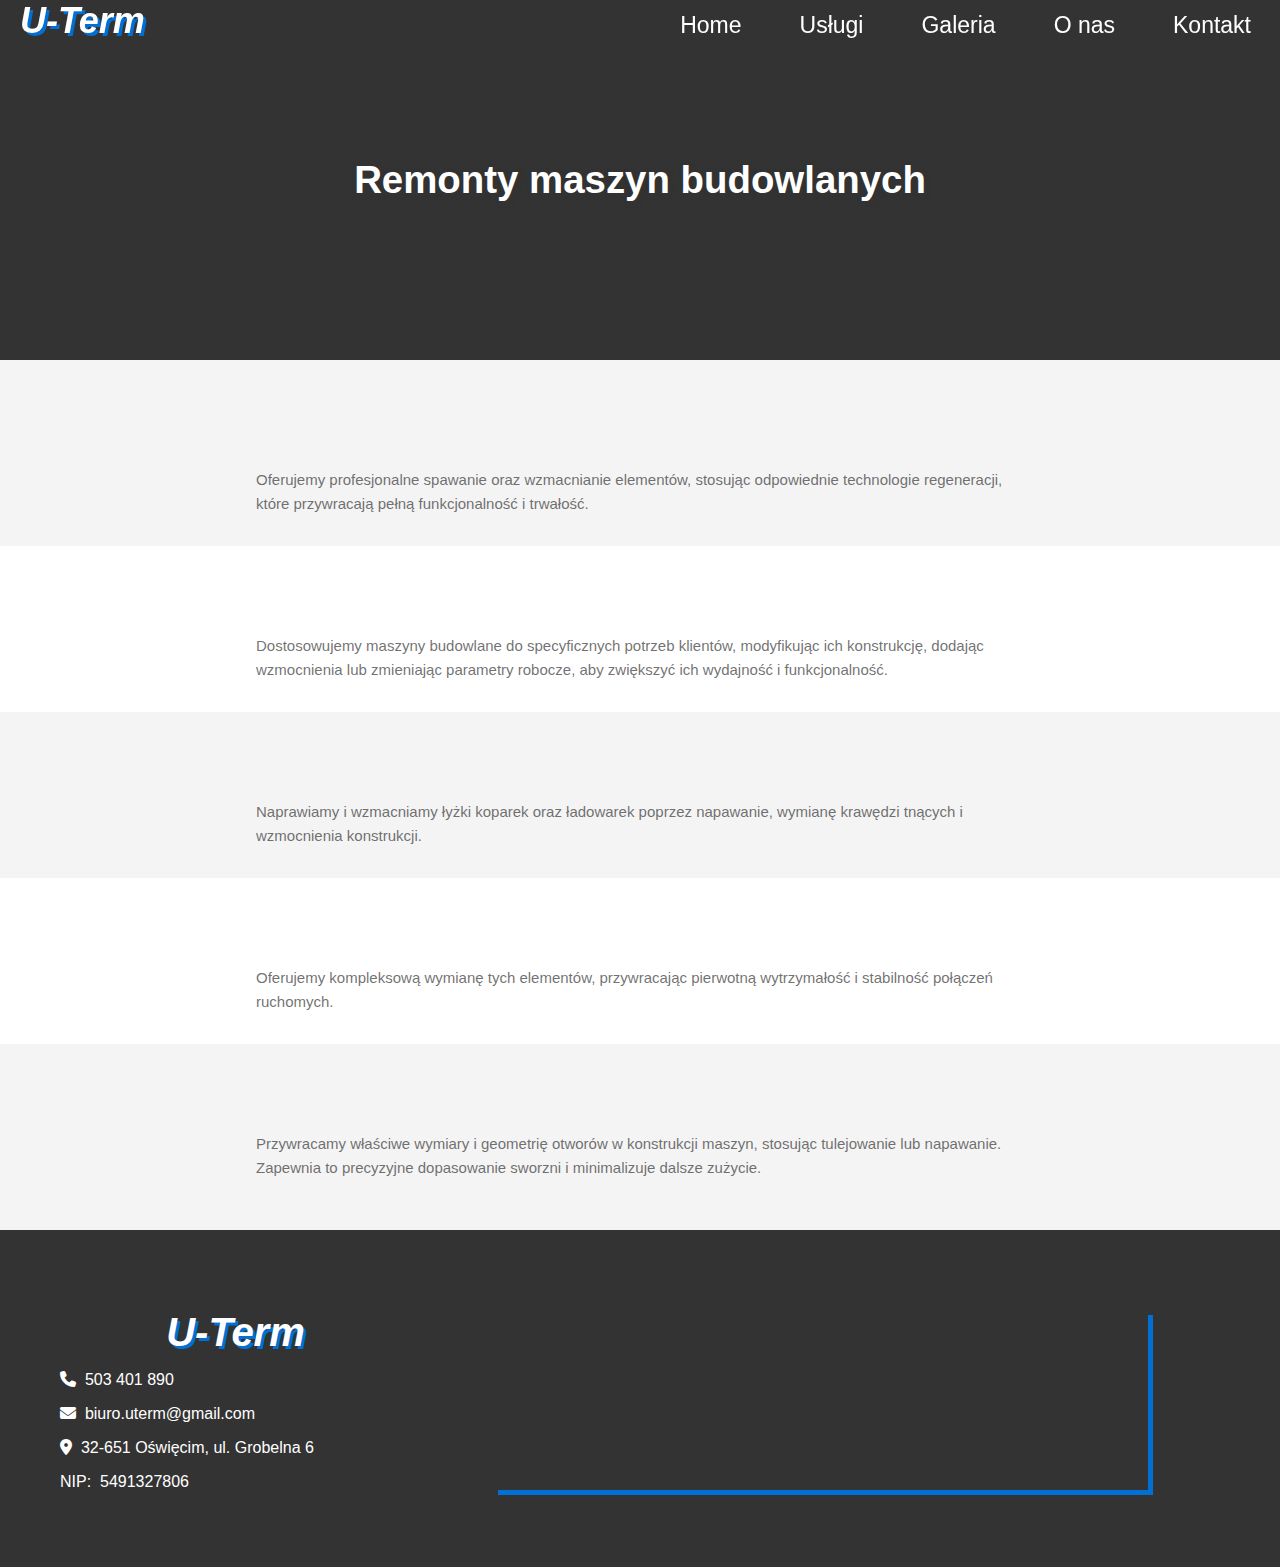
<file: service5.html>
<!DOCTYPE html>
<html lang="pl">
<head>
    <meta charset="UTF-8">
    <meta name="viewport" content="width=device-width, initial-scale=1.0">
    <meta name="format-detection" content="telephone=no">
    <title>U-Term - remonty maszyn budowlanych</title>
    <link rel="stylesheet" href="services_style.css">
    <link rel="stylesheet" href="https://cdnjs.cloudflare.com/ajax/libs/font-awesome/6.4.2/css/all.min.css">
</head>
<body>

        <div class="logo">
            U-Term
        </div>

    <header>
        <nav>

            <div class="menu-toggle" onclick="toggleMenu()">☰</div>
            <ul id="menu">
                <li><a href="index.html">Home</a></li>
                <li class="has-submenu" onclick="toggleSubmenu(this)">
                    <a>Usługi</a>
                    <ul class="submenu">
                        <li><a href="service1.html">Obróbka skrawaniem</a></li>
                        <li><a href="service2.html">Mobilna obróbka skrawaniem</a></li>
                        <li><a href="service3.html">Spawanie</a></li>
                        <li><a href="service4.html">Regeneracja zaworów przemysłowych</a></li>
                        <li><a href="service5.html">Remonty maszyn budowlanych</a></li>
                    </ul>
                </li>
                <li><a href="gallery.html">Galeria</a></li>
                <li><a href="about_us.html">O nas</a></li>                
                <li><a href="#contact">Kontakt</a></li>
            </ul>
        </nav>
    </header>

        
    <section id="home" class="hero">
        <div class="hero-text">
            <h1 id="hero-title">Remonty maszyn budowlanych</h1>
        </div>
    </section>
    
    <section class="service">
            <div class="item1">
                <div class="mini-container">
                <div class="item-text" >
                <ul class="custom-list">
                    <li>Naprawy pęknięć</li>
                </ul>            
                <p>Oferujemy profesjonalne spawanie oraz wzmacnianie elementów, stosując odpowiednie technologie regeneracji, które przywracają pełną funkcjonalność i trwałość.</p>            
            </div>
            </div>
            </div>
            <div class="item2">
                <div class="mini-container">
                    <div class="item-text" >
                <ul class="custom-list">
                    <li>Przeróbki</li>
                </ul>            
                <p>Dostosowujemy maszyny budowlane do specyficznych potrzeb klientów, modyfikując ich konstrukcję, dodając wzmocnienia lub zmieniając parametry robocze, aby zwiększyć ich wydajność i funkcjonalność.</p>
            </div>
            </div>
            </div>
            <div class="item1">
                <div class="mini-container">
                    <div class="item-text" >
                <ul class="custom-list">
                    <li>Regeneracja łyżek</li>
                </ul>            
                <p>Naprawiamy i wzmacniamy łyżki koparek oraz ładowarek poprzez napawanie, wymianę krawędzi tnących i wzmocnienia konstrukcji. </p>
            </div>

            </div>
            </div>
            <div class="item2">
                <div class="mini-container">
                    <div class="item-text" >
                <ul class="custom-list">
                    <li>Wymiana sworzni i tulei</li>
                </ul>            
                <p>Oferujemy kompleksową wymianę tych elementów, przywracając pierwotną wytrzymałość i stabilność połączeń ruchomych.</p>
            </div>
                </div>
            </div>
            <div class="item1">
                <div class="mini-container">
                <div class="item-text" >
                <ul class="custom-list">
                    <li>Regeneracja wybitych otworów </li>
                </ul>            
                <p>Przywracamy właściwe wymiary i geometrię otworów w konstrukcji maszyn, stosując tulejowanie lub napawanie. Zapewnia to precyzyjne dopasowanie sworzni i minimalizuje dalsze zużycie.</p>            
            </div>
            </div>
            </div>

        </div>
    </section>
    
    


    <section class="contact-info" id="contact">
        <div class="left">
            <div class="logo2">
                U-Term
            </div>
            <p><i class="fas fa-phone"></i> &nbsp; 503 401 890</p>
            <p><i class="fas fa-envelope"></i> &nbsp; biuro.uterm@gmail.com</p>
            <p><i class="fas fa-map-marker-alt"></i> &nbsp; 32-651 Oświęcim, ul. Grobelna 6</p>      
            <p><a>NIP:</a> &nbsp; 5491327806</p>            
      
        </div>
        <div class="right">
            
            <iframe src="https://www.google.com/maps/embed?pb=!1m18!1m12!1m3!1d2563.197937007718!2d19.29060941073837!3d50.02638677139545!2m3!1f0!2f0!3f0!3m2!1i1024!2i768!4f13.1!3m3!1m2!1s0x4716948c15ad5251%3A0xd23ae691dc8fdfdd!2sGrobelna%206%2C%2032-651%20O%C5%9Bwi%C4%99cim!5e0!3m2!1spl!2spl!4v1738694750681!5m2!1spl!2spl" style="border:0;" allowfullscreen="" loading="lazy" referrerpolicy="no-referrer-when-downgrade"></iframe>
        </div>

        
    </section>
</body>
</html>



<script>
    function toggleMenu() {
        const menu = document.getElementById("menu");
        menu.classList.toggle("show");
    }
    
    // Zamknięcie menu po kliknięciu poza nim
    document.addEventListener("click", function (event) {
        const menu = document.getElementById("menu");
        const toggleButton = document.querySelector(".menu-toggle");
    
        // Jeśli kliknięto poza menu i poza ikoną ☰, ukryj menu
        if (!menu.contains(event.target) && !toggleButton.contains(event.target)) {
            menu.classList.remove("show");
        }
    });

    document.addEventListener("DOMContentLoaded", function () {
    const menu = document.getElementById("menu");
    const contactLink = document.querySelector("#menu a[href='#contact']");

    contactLink.addEventListener("click", function () {
        if (menu.classList.contains("show")) {
            menu.classList.remove("show");
        }
    });
});

    function toggleSubmenu(element) {
    const submenu = element.querySelector('.submenu');
    element.classList.toggle('active'); // Dodaje/usuwa klasę "active" dla rozwoju submenu
}
    </script>
</file>
<file: main_style2.css>
html {
    overflow-x: hidden;
}

body {
    font-family: Arial, sans-serif;
    margin: 0;
    padding: 0;
    width: 100%;
    overflow-x: hidden;
}

header {
    position: fixed;
    width: 100%;
    top: 0;
    left: 0;
    transition: background-color 0.3s ease;
    z-index: 1000;
    padding-right: 50px;
}

header.transparent {
    background-color: transparent;
}

header.solid {
    background-color: rgba(51, 51, 51, 0.8);/* Kolor tła po przewinięciu */
}

.logo {
    position: fixed;
    top: 0;
    left: 0;
    margin: 0;
    padding: 0 20px;
    color: white;
    font-size: 36px;
    text-shadow: 3px 3px 0px rgba(2, 111, 213);   
    font-weight:900;
    font-style: italic; 
    z-index: 1001;
}

.logo2 {
    margin: 0;
    padding: 0;
    color: white;
    font-size: 40px;
    text-shadow: 3px 3px 0px rgba(2, 111, 213);   
    font-weight:900;
    font-style: italic; 

}

/* Stylizacja menu */

nav {
    padding: 0;
    margin: 0;
    width: 100%;
}

nav ul {
    width: 100%;
    list-style: none;
    padding: 0;    
    margin: 0 auto;
    display: flex;
    justify-content: flex-end;
}

nav ul li {
    margin: 0 15px;
    padding: 12px;
    transition: background-color 0.3s ease-in-out;
}


nav ul li a {
    color: white;
    text-decoration: none;
    font-size: 23px;
    transition: box-shadow 0.3s ease-in-out;
    padding: 2px;
}

nav ul li:hover > a:not(.submenu li a){
    box-shadow: 0 3px 0px rgb(2, 111, 213);
}

nav ul li:hover {
    background-color: rgba(113, 113, 113, 0.8);
}

.has-submenu {
    position: relative; /* Zapewnia, że submenu będzie względem rodzica */
}

/* Ukryte podmenu */
.submenu {
    display: none;
    position: absolute;
    top: 100%;
    left: 0;
    background: rgba(51, 51, 51, 0.8);
    width: 250px;
    flex-direction: column;
    padding: 0;
}

.submenu li {
    margin: 0;
    padding: 10px;

}

.submenu li:hover {
    background-color:rgba(113, 113, 113, 0.8);
}

.submenu li a {
    width: 100%;
    display: block;
    color: white;
    font-size: 15px;
}

/* Pokazanie submenu po aktywacji */
.has-submenu:hover .submenu {
    display: block;
}

/* Hamburger menu - ukryte na dużych ekranach */
.menu-toggle {
    display: none;
    font-size: 24px;
    cursor: pointer;
    color: white;
    background: none;
    border: none;
    padding: 10px;
}

.hero {
    width: 100%;
    height: 80vh;
    display: flex;
    align-items: center;
    justify-content: center;
    text-align: center;
    color: white;
    padding: 0;
    margin: 0;
   /* box-shadow: 0px 5px 5px rgba(51, 51, 51, 0.7);*/
   box-shadow: 0px 10px 0px rgb(2, 111, 213);
    position: relative;
    z-index: 6;
    background: url('mainPhoto/foto_main.jpg') no-repeat center center/cover;

}

.hero-text h1 {
    font-size: 3vw;
    text-shadow: 2px 2px 5px rgba(51, 51, 51, 0.7);    
    padding: 10px;
}


.arrows {
    position: absolute;
    top: 50%;
    width: 100%;
    display: flex;
    justify-content: space-between;
    transform: translateY(-50%);
    padding: 0 20px;
}

.arrow {
    cursor: pointer;
    font-size: 30px;
    color: white;
    padding: 10px 10px;
    border-radius: 50%;
    transition: background 0.3s;
}

.arrow:hover {
    background: rgba(51, 51, 51, 0.5);
}

@keyframes slideUp {
    0% {
        transform: translateY(30px); /* Tekst zaczyna się poniżej */
        opacity: 0; /* Tekst jest niewidoczny */
    }
    100% {
        transform: translateY(0); /* Tekst wraca do normalnej pozycji */
        opacity: 1; /* Tekst staje się widoczny */
    }
}

@keyframes underlineDraw {
    0% {
        width: 0%; /* Kreska ma początkową szerokość 0% */
    }
    100% {
        width: 100%; /* Kreska w końcu ma 100% szerokości */
    }
}

.hero-title {
    animation: slideUp 1s ease-out forwards; /* Animacja dla tekstu */
    position: relative; /* Ustawienie kontenera dla kreski */
    transform: translateY(30px); /* Ustawienie początkowego położenia */
    opacity: 0; /* Tekst jest niewidoczny na początku */
}

.hero-title::after {
    content: ''; /* Tworzymy pusty element */
    position: absolute;
    bottom: 0; /* Ustalamy pozycję kreski pod tekstem */
    left: 0;
    width: 0%; /* Kreska ma początkową szerokość 0% */
    height: 3px; /* Grubość kreski */
    background-color:rgb(2, 111, 213); /* Kolor kreski */
    animation: underlineDraw 1.5s ease-out 1s forwards; /* Opóźnienie animacji kreski */
}


.services {
    text-align: center;
    display: flex;
    flex-direction: column;
    align-items: center;
    justify-content: center;
    padding-top: 60px;
    padding-bottom: 60px;
    width: 90%;
    margin: 0 auto;
    background: white; 
    position: relative;

    z-index: 5;
}

.services-container {
    display: flex;
    flex-wrap: wrap;
    justify-content: center;
    gap: 20px;
    width: 100%;

}

.service {
    width: 25%;
    text-align: center;
    display: flex;
    flex-direction: column;
    align-items: center;
    position: relative;
    transition: transform 0.3s ease-in-out; /* Dodanie animacji */

}

.service:not(#uslugi):hover {
    transform: scale(1.1); /* Powiększenie całego elementu */
}


#service1{
    background: url('servicesPhoto/service1.jpg') no-repeat center center/cover;
}

#service2{
    background: url('servicesPhoto/service2.jpg') no-repeat center center/cover;
}

#service3{
    background: url('servicesPhoto/service3.jpg') no-repeat center center/cover;
}

#service4{
    background: url('servicesPhoto/service4.jpg') no-repeat center center/cover;
}

#service5{
    background: url('servicesPhoto/service5.jpg') no-repeat center center/cover;
}

.service-text{
    height: 210px;
    width: 100%;
    position: relative;
    z-index: 8;
    display: flex;
    align-items: center;
    justify-content: center;

}


.service-text h3 {
    height: 60px;
    width: 100%;
    color:white;
    font-size: 23px;
    box-shadow: 0 3px 0px rgb(2, 111, 213);
    text-shadow: 2px 2px 5px rgba(51, 51, 51, 0.7);    
    background-color: rgba(195, 221, 244, 0.45);
    display: flex;
    align-items: center;
    justify-content: center;
    transition: height 0.3s ease-in-out;
}

.service-text h2 {
    color:rgba(51, 51, 51);
    font-size: 35px;
    box-shadow: 0 5px 0px rgb(2, 111, 213);  
    padding: 5px;
}

.service:hover .service-text h3 {
    height: 100%;
    background-color: rgba(195, 221, 244, 0.7); 
}


.why-us {
    width: 100%;
    margin: 0;
    display: flex;
    align-items: center; /* Wyrównanie elementów w pionie */
    justify-content: center; /* Ustawienie elementów bliżej siebie */

    background: rgb(2, 111, 213);
    color: white;
    padding-top: 50px;
    padding-bottom: 50px;
    overflow: hidden;
}

.why-us .box i {
    transition: transform 0.3s ease-in-out;
}

.why-us:hover .box i{
    transform: scale(1.1);
}

.box {
    width: 15%;
    padding: 20px;
    height: 150px;
}


.box h3{
    height: 30px;
}

.contact-info {
    text-align: center;
    /*width: 80vw;*/
    width: 100%;
    margin: 0;
    /*box-shadow: 1px 0px 3px rgb(51, 51, 51), -1px 0px 3px rgb(51, 51, 51);*/

    display: flex;
    background-color: rgba(51, 51, 51, 1);
    color: white;
    justify-content: center; /* Ustawienie elementów bliżej siebie */
    padding-top: 80px;
    padding-bottom: 60px;

}
.contact-info .right{
    padding-right: 50px;
    width: 70%;
}
.contact-info .left{
    width: 30%;
    padding-left: 60px;
}

.contact-info .left p{
    display: flex;
    justify-content: left;
}


.contact-info iframe {
    width: 80%;
    height: 180px;
    box-shadow: 5px 5px 0px rgb(2, 111, 213);
}


/* srednie ekrany (np. tablety od 601px do 1024px szerokości) */
@media (max-width: 1024px) {
    .services-container {
        flex-wrap: wrap;
        justify-content: center;
    }

    .service {
        width: 45%;
        margin-bottom: 20px;
    }

    nav ul li { 
        margin: 0 3px;
    }
}

@media (max-width: 700px) {
    .menu-toggle {
        display: block; /* Pokazuje ikonę ☰ */
    }
    
    .logo {

        right: 0px;
        left: auto;
    }

    header {
  padding: 0;
    }

    nav ul {
        display: none; /* Ukrywa menu domyślnie */
        flex-direction: column;
        background: #444;
        position: absolute;
        width: 100%;
        top: 100%;
        left: 0;
        text-align: center;
        transition: all 0.3s ease-in-out;
        margin: 0;
        padding: 0;
    }

    nav ul.show {
        display: flex; /* Pokazuje menu po kliknięciu */
    }

    nav ul li {
        margin: 0px 0px;
        padding: 0;
        width: 100%;
        line-height: 40px;
    }

    nav ul li a:not(.submenu li a) {
        display: inline-block;
        margin: 10px 10px;

    }

    .has-submenu {
        margin: 0;
        padding: 0; 
        width: 100%;
        position: relative;
    }
    
    .has-submenu:hover .submenu {
        display: none; /* Wyłączamy wyświetlanie podmenu przy hover */
    }

    /* Rozwijanie submenu po kliknięciu */
    .has-submenu.active > .submenu {
        display: block;
        width: 100%; /* Szerokość 100% na małych ekranach */
        position: relative;
        margin-top: 10px;
    }
    
    .submenu li a {
        font-size: 18px;
    }

    .hero-text h1 {
        font-size: 5vw;
        margin: 40px;
    }

    .service-text h3 {
        font-size: 18px;
    }

    .why-us {
        flex-wrap: wrap;
        justify-content: center;
        padding-top: 30px;
        padding-bottom: 30px;
    }

    .box {
        width: 35%;
        height: auto;
    }

    .contact-info {
        flex-direction: column;
        text-align: center;
        justify-content: center;
    }

    .contact-info .right{
        padding-right: 0px;
        width: 80%;
        margin: auto;
    }
    .contact-info .left{
        width: 80%;
        padding: auto;
    }

}
 
/* Bardzo duże ekrany (powyżej 1440px) */
@media (min-width: 1440px) {
    body {
        font-size: 18px;
    }
}
</file>
<file: about_us.css>
html {
    overflow-x: hidden;
}

body {
    font-family: Arial, sans-serif;
    margin: 0;
    padding: 0;
    width: 100%;
    overflow-x: hidden;
}

header {
    position: fixed;
    width: 100%;
    top: 0;
    left: 0;
    background-color: rgba(51, 51, 51, 0.8);
    z-index: 1000;
    padding-right: 50px;
}


.logo {
    position: fixed;
    top: 0;
    left: 0;
    margin: 0;
    padding: 0 20px;
    color: white;
    font-size: 36px;
    text-shadow: 3px 3px 0px rgba(2, 111, 213);   
    font-weight:900;
    font-style: italic; 
    z-index: 1001;
}

.logo2 {
    margin: 0;
    padding: 0;
    color: white;
    font-size: 40px;
    text-shadow: 3px 3px 0px rgba(2, 111, 213);   
    font-weight:900;
    font-style: italic; 

}

/* Stylizacja menu */

nav {
    padding: 0;
    margin: 0;
    width: 100%;
}

nav ul {
    list-style: none;
    padding: 0;    
    margin: 0 auto;
    display: flex;
    justify-content: flex-end;
}

nav ul li {
    margin: 0 15px;
    padding: 12px;
    transition: background-color 0.3s ease-in-out;
}


nav ul li a {
    color: white;
    text-decoration: none;
    font-size: 23px;
    transition: box-shadow 0.3s ease-in-out;
    padding: 2px;
}

nav ul li:hover > a:not(.submenu li a){
    box-shadow: 0 3px 0px rgb(2, 111, 213);
}

nav ul li:hover {
    background-color: rgba(113, 113, 113, 0.8);
}

.has-submenu {
    position: relative; /* Zapewnia, że submenu będzie względem rodzica */
}

/* Ukryte podmenu */
.submenu {
    display: none;
    position: absolute;
    top: 100%;
    left: 0;
    background: rgba(51, 51, 51, 0.8);
    width: 250px;
    flex-direction: column;
    padding: 0;
}

.submenu li {
    margin: 0;
    padding: 10px;
}

.submenu li:hover {
    background-color:rgba(113, 113, 113, 0.8);
}

.submenu li a {
    width: 100%;
    display: block;
    color: white;
    font-size: 15px;
}

/* Pokazanie submenu po aktywacji */
.has-submenu:hover .submenu {
    display: block;
}

/* Hamburger menu - ukryte na dużych ekranach */
.menu-toggle {
    display: none;
    font-size: 24px;
    cursor: pointer;
    color: white;
    background: none;
    border: none;
    padding: 10px;
}


.about_us {
    margin-top: 50px; /* Zapewnia odstęp pod menu */
    display: flex;
    justify-content: center;
    align-items: center;
    padding: 50px 10%;
    background-color: #f4f4f4;
}

.about_us-container {
    display: flex;
    flex-direction: row;
    align-items: center;
    gap: 40px;
    max-width: 1200px;
    width: 100%;
}

.description {
    flex: 1;
    text-align: left;
}

.description h2 {
    width: 100%;
    font-size: 32px;
    margin-bottom: 15px;
    color:  rgba(51, 51, 51, 0.8);
    padding: 15px;

    position: relative; 
    display: inline-block; 
    overflow: hidden; 
}

@keyframes underlineDraw {
    0% {
        width: 0%; /* Kreska ma początkową szerokość 0% */
    }
    100% {
        width: 100%; /* Kreska w końcu ma 100% szerokości */
    }
}

.description h2::after {
    content: ''; /* Tworzymy pusty element */
    position: absolute;
    bottom: 0; /* Ustalamy pozycję kreski pod tekstem */
    left: 0;
    width: 0%; /* Kreska ma początkową szerokość 0% */
    height: 3px; /* Grubość kreski */
    background-color:rgb(2, 111, 213); /* Kolor kreski */
    animation: underlineDraw 1.5s ease-out 0.5s forwards; /* Opóźnienie animacji kreski */
}

.description p {
    font-size: 18px;
    color:  rgba(51, 51, 51, 0.7);
    line-height: 1.6;
}

.about_us-image {
    flex: 1;
    display: flex;
    justify-content: center;
    align-items: center;
}

.about_us-image img {
    width: 100%;
    max-width: 400px;
    height: auto;
    box-shadow: 5px 5px 0px rgb(2, 111, 213);
}


.contact-info {
    text-align: center;
    /*width: 80vw;*/
    width: 100%;
    margin: 0;
    /*box-shadow: 1px 0px 3px rgb(51, 51, 51), -1px 0px 3px rgb(51, 51, 51);*/

    display: flex;
    background-color: rgba(51, 51, 51, 1);
    color: white;
    justify-content: center; /* Ustawienie elementów bliżej siebie */
    padding-top: 80px;
    padding-bottom: 60px;

}
.contact-info .right{
    padding-right: 50px;
    width: 70%;
}
.contact-info .left{
    width: 30%;
    padding-left: 60px;
}

.contact-info .left p{
    display: flex;
    justify-content: left;

}


.contact-info iframe {
    width: 80%;
    height: 180px;
    box-shadow: 5px 5px 0px rgb(2, 111, 213);
}


@media (max-width: 1024px) {
    nav ul li { 
        margin: 0 3px;
    }
}

@media (max-width: 700px) {
    .menu-toggle {
        display: block; /* Pokazuje ikonę ☰ */
    }
    
    .logo {

        right: 0px;
        left: auto;
    }

    header {
  padding: 0;
    }

    nav ul {
        display: none; /* Ukrywa menu domyślnie */
        flex-direction: column;
        background: #444;
        position: absolute;
        width: 100%;
        top: 100%;
        left: 0;
        text-align: center;
        transition: all 0.3s ease-in-out;
        margin: 0;
        padding: 0;
    }

    nav ul.show {
        display: flex; /* Pokazuje menu po kliknięciu */
    }

    nav ul li {
        margin: 0px 0px;
        padding: 0;
        width: 100%;
        line-height: 40px;
    }

    nav ul li a:not(.submenu li a) {
        display: inline-block;
        margin: 10px 10px;

    }

    .has-submenu {
        margin: 0;
        padding: 0; 
        width: 100%;
        position: relative;
    }
    
    .has-submenu:hover .submenu {
        display: none; /* Wyłączamy wyświetlanie podmenu przy hover */
    }

    /* Rozwijanie submenu po kliknięciu */
    .has-submenu.active > .submenu {
        display: block;
        width: 100%; /* Szerokość 100% na małych ekranach */
        position: relative;
        margin-top: 10px;
    }
    
    .submenu li a {
        font-size: 18px;
    }

    .contact-info {
        flex-direction: column;
        text-align: center;
        justify-content: center;
    }

    .contact-info .right{
        padding-right: 0px;
        width: 80%;
        margin: auto;
    }
    
    .contact-info .left{
        width: 80%;
        padding: auto;
    }


    .about_us-container {
        flex-direction: column-reverse;
        text-align: center;
    }

    .description h2 {
        margin-top: 0px;
    }

    .description {
        text-align: center;
    }

    .about_us-image img {
        max-width: 70%;
    }

}
</file>
<file: services_style.css>
html {
    overflow-x: hidden;
}

body {
    font-family: Arial, sans-serif;
    margin: 0;
    padding: 0;
    width: 100%;
    overflow-x: hidden;
}

header {
    position: fixed;
    width: 100%;
    top: 0;
    left: 0;
    background-color: rgba(51, 51, 51, 0.8);
    z-index: 1000;
    padding-right: 50px;
}


.logo {
    position: fixed;
    top: 0;
    left: 0;
    margin: 0;
    padding: 0 20px;
    color: white;
    font-size: 36px;
    text-shadow: 3px 3px 0px rgba(2, 111, 213);   
    font-weight:900;
    font-style: italic; 
    z-index: 1001;
}

.logo2 {
    margin: 0;
    padding: 0;
    color: white;
    font-size: 40px;
    text-shadow: 3px 3px 0px rgba(2, 111, 213);   
    font-weight:900;
    font-style: italic; 

}

/* Stylizacja menu */

nav {
    padding: 0;
    margin: 0;
    width: 100%;
}

nav ul {
    list-style: none;
    padding: 0;    
    margin: 0 auto;
    display: flex;
    justify-content: flex-end;
}

nav ul li {
    margin: 0 15px;
    padding: 12px;
    transition: background-color 0.3s ease-in-out;
}


nav ul li a {
    color: white;
    text-decoration: none;
    font-size: 23px;
    transition: box-shadow 0.3s ease-in-out;
    padding: 2px;
}

nav ul li:hover > a:not(.submenu li a){
    box-shadow: 0 3px 0px rgb(2, 111, 213);
}

nav ul li:hover {
    background-color: rgba(113, 113, 113, 0.8);
}

.has-submenu {
    position: relative; /* Zapewnia, że submenu będzie względem rodzica */
}

/* Ukryte podmenu */
.submenu {
    display: none;
    position: absolute;
    top: 100%;
    left: 0;
    background:  rgba(51, 51, 51, 0.8);
    width: 250px;
    flex-direction: column;
    padding: 0;
}

.submenu li {
    margin: 0;
    padding: 10px;
}

.submenu li:hover {
    background-color:rgba(113, 113, 113, 0.8);
}

.submenu li a {
    width: 100%;
    display: block;
    color: white;
    font-size: 15px;
}

/* Pokazanie submenu po aktywacji */
.has-submenu:hover .submenu {
    display: block;
}

/* Hamburger menu - ukryte na dużych ekranach */
.menu-toggle {
    display: none;
    font-size: 24px;
    cursor: pointer;
    color: white;
    background: none;
    border: none;
    padding: 10px;
}

.hero {
    width: 100%;
    height: 40vh;
    display: flex;
    align-items: center;
    justify-content: center;
    text-align: center;
    color: white;
    padding: 0;
    margin: 0;
   /* box-shadow: 0px 5px 5px rgba(51, 51, 51, 0.7);*/
   /*box-shadow: 0px 5px 0px rgb(2, 111, 213);*/
    position: relative;
    background-color: rgb(51, 51, 51);

}


@keyframes underlineDraw {
    0% {
        width: 0%; /* Kreska ma początkową szerokość 0% */
    }
    100% {
        width: 100%; /* Kreska w końcu ma 100% szerokości */
    }
}

.hero-text h1 {
    font-size: 3vw;
    text-shadow: 2px 2px 5px rgba(51, 51, 51, 0.7);    
    padding: 10px;
}

#hero-title {
    position: relative; /* Ustawienie kontenera dla kreski */
    display: inline-block;
}

#hero-title::after {
    content: ''; /* Tworzymy pusty element */
    position: absolute;
    bottom: 0; /* Ustalamy pozycję kreski pod tekstem */
    left: 0;
    width: 0%; /* Kreska ma początkową szerokość 0% */
    height: 4px; /* Grubość kreski */
    background-color:rgb(2, 111, 213); /* Kolor kreski */
    animation: underlineDraw 1.5s ease-out 0.5s forwards; /* Opóźnienie animacji kreski */
}

.box{
    width: 100%;
    background-color: rgb(2, 111, 213);
    margin: 0;
    padding: 5px;
    color: white;
    font-size: 1.5vw;
    font-weight: bold;
    display: flex;
    flex-direction: row;
    align-items: center;
}

.box i{
    margin: 0 20px;
}

.service {
    display: flex;
    flex-direction: column;
    width: 100%;
    overflow-x: hidden;
}

.item1 {
    background-color: #f4f4f4;
    width: 100%;
    display: flex;
    align-items: center;
    justify-content: center;
}

.item2{
    background-color: white;
    width: 100%;
    display: flex;
    align-items: center;
    justify-content: center;
}

.service > div:first-child {
    padding-top: 20px;
}

.service > div:last-child {
    padding-bottom: 20px;
}

.item1 .mini-container{
    width: 60%;
    padding: 30px;
    display: flex;
    align-items: center;
}

.item2 .mini-container{
    width: 60%;
    padding: 30px;
    display: flex;
    align-items: center;
}

.item-text{
    display: flex;
    flex-direction: column;
}

.mini-container p{
    font-size: 15px;
    color:  rgba(51, 51, 51, 0.7);
    line-height: 1.6;
    margin: 0;
}

@keyframes slideInTop {
    from {
        opacity: 0;
        transform: translateY(-50px); /* Startuje 50px wyżej */
    }
    to {
        opacity: 1;
        transform: translateY(0);
    }
}
.custom-list {
    list-style-type: square; /* Kwadratowe punktor */
    padding: 0;
}

.custom-list li {
    list-style: square inside;
    color: rgba(51, 51, 51, 1);
    font-size: 18px;
    font-weight: bold;
    position: relative;
    padding-bottom: 5px;
    margin: 0;

    opacity: 0;
    animation: slideInTop 1.5s ease-out 0.5s forwards;
}

.custom-list li::marker {
    color: rgba(2, 111, 213);  
}



.contact-info {
    text-align: center;
    /*width: 80vw;*/
    width: 100%;
    margin: 0;
    /*box-shadow: 1px 0px 3px rgb(51, 51, 51), -1px 0px 3px rgb(51, 51, 51);*/

    display: flex;
    background-color: rgba(51, 51, 51, 1);
    color: white;
    justify-content: center; /* Ustawienie elementów bliżej siebie */
    padding-top: 80px;
    padding-bottom: 60px;

}
.contact-info .right{
    padding-right: 50px;
    width: 70%;
}
.contact-info .left{
    width: 30%;
    padding-left: 60px;
}

.contact-info .left p{
    display: flex;
    justify-content: left;

}


.contact-info iframe {
    width: 80%;
    height: 180px;
    box-shadow: 5px 5px 0px rgb(2, 111, 213);
}

@media (max-width: 1024px) {
    nav ul li { 
        margin: 0 3px;
    }
}

@media (max-width: 700px) {
    .menu-toggle {
        display: block; /* Pokazuje ikonę ☰ */
    }
    
    .logo {

        right: 0px;
        left: auto;
    }

    header {
  padding: 0;
    }

    nav ul {
        display: none; /* Ukrywa menu domyślnie */
        flex-direction: column;
        background: #444;
        position: absolute;
        width: 100%;
        top: 100%;
        left: 0;
        text-align: center;
        transition: all 0.3s ease-in-out;
        margin: 0;
        padding: 0;
    }

    nav ul.show {
        display: flex; /* Pokazuje menu po kliknięciu */
    }

    nav ul li {
        margin: 0px 0px;
        padding: 0;
        width: 100%;
        line-height: 40px;
    }

    nav ul li a:not(.submenu li a) {
        display: inline-block;
        margin: 10px 10px;

    }

    .has-submenu {
        margin: 0;
        padding: 0; 
        width: 100%;
        position: relative;
    }
    
    .has-submenu:hover .submenu {
        display: none; /* Wyłączamy wyświetlanie podmenu przy hover */
    }

    /* Rozwijanie submenu po kliknięciu */
    .has-submenu.active > .submenu {
        display: block;
        width: 100%; /* Szerokość 100% na małych ekranach */
        position: relative;
        margin-top: 10px;
    }
    
    .submenu li a {
        font-size: 18px;
    }

    .hero-text h1 {
        font-size: 4vw;
    }
    .box{
        font-size: 2vw;
    }

    .item1 .mini-container{
        flex-direction: column;
    }
    
    .item2 .mini-container{
        flex-direction: column;
    }

    .contact-info {
        flex-direction: column;
        text-align: center;
        justify-content: center;
    }

    .contact-info .right{
        padding-right: 0px;
        width: 80%;
        margin: auto;
    }
    
    .contact-info .left{
        width: 80%;
        padding: auto;
    }


    .about_us-container {
        flex-direction: column-reverse;
        text-align: center;
    }

    .description h2 {
        margin-top: 0px;
    }

    .description {
        text-align: center;
    }

    .about_us-image img {
        max-width: 70%;
    }

}
</file>
